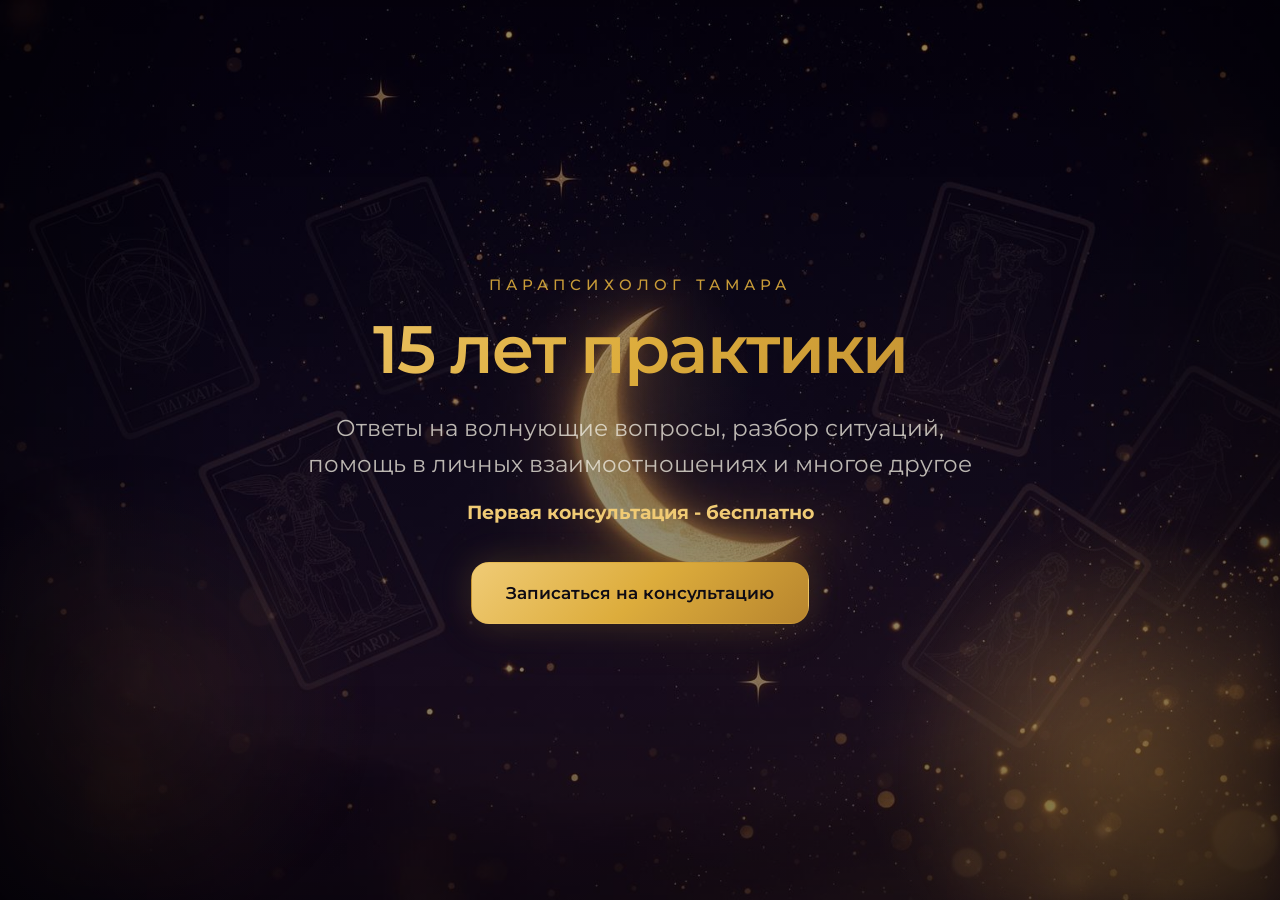
<file: index.html>
<!DOCTYPE html>
<html lang="ru">
<head>
  <meta charset="UTF-8">
  <meta name="viewport" content="width=device-width, initial-scale=1.0">
  <title>Парапсихолог Тамара</title>
  <meta
    name="description"
    content="Парапсихолог Тамара. 15 лет практики, ответы на волнующие вопросы, разбор ситуаций, помощь в личных взаимоотношениях и многое другое."
  >
  <script src="pixel.js"></script>
  <link rel="stylesheet" href="styles.css">
</head>
<body>
  <main class="hero">
    <section class="hero__content">
      <p class="hero__eyebrow">ПАРАПСИХОЛОГ ТАМАРА</p>
      <h1 class="hero__title">15 лет практики</h1>
      <p class="hero__description">
        Ответы на волнующие вопросы, разбор ситуаций, помощь в личных взаимоотношениях
        и многое другое
      </p>
      <p class="hero__offer">Первая консультация - бесплатно</p>
      <a
        class="hero__button"
        href="survey.html"
        data-track-custom="LandingButtonClick"
      >Записаться на консультацию</a>
    </section>
  </main>
  <script src="site.js"></script>
</body>
</html>
</file>
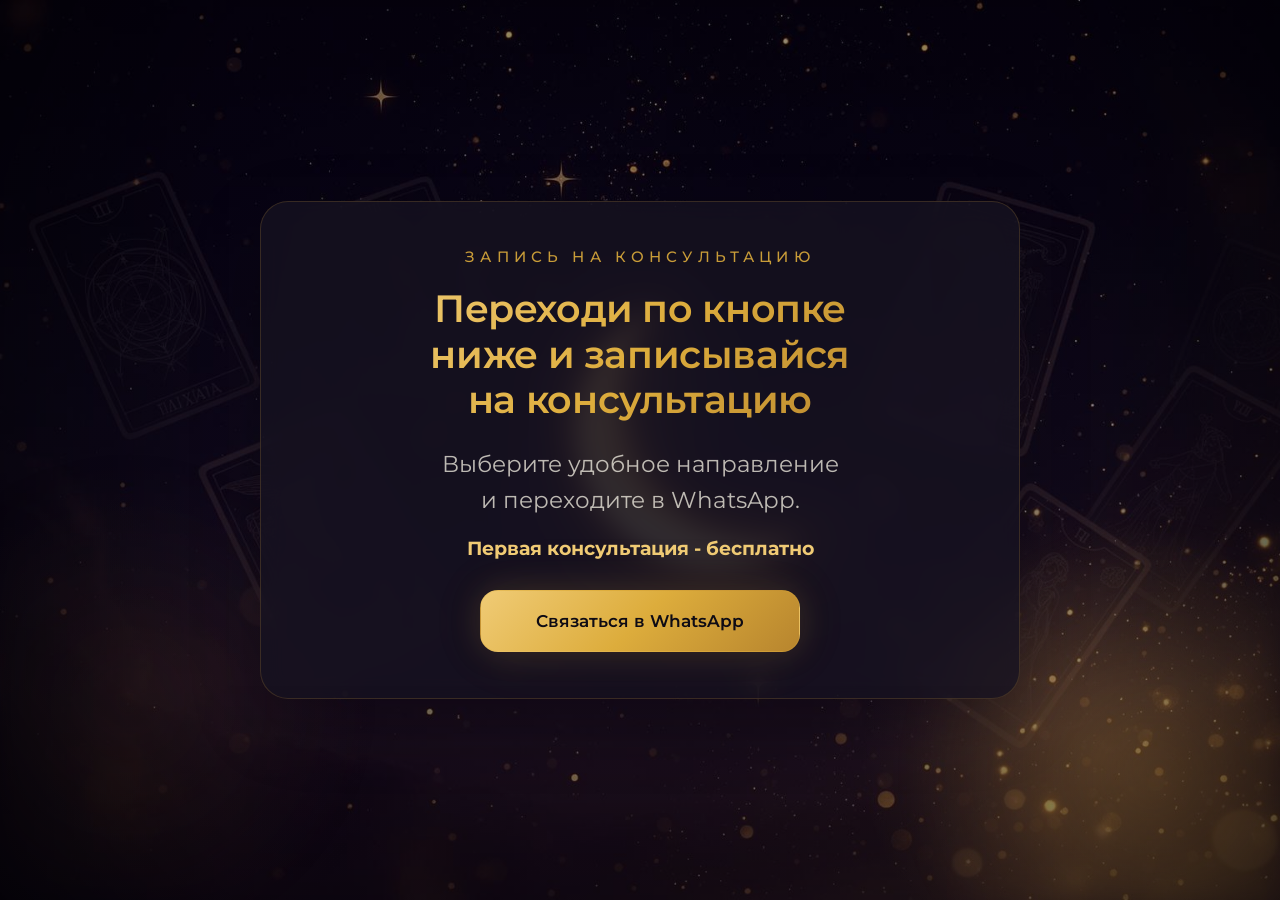
<file: contact.html>
<!DOCTYPE html>
<html lang="ru">
<head>
  <meta charset="UTF-8">
  <meta name="viewport" content="width=device-width, initial-scale=1.0">
  <title>Запись на консультацию | Парапсихолог Тамара</title>
  <meta
    name="description"
    content="Переходите в WhatsApp и записывайтесь на консультацию."
  >
  <script src="pixel.js"></script>
  <link rel="stylesheet" href="styles.css">
</head>
<body>
  <main class="page-shell">
    <section class="page-card page-card--compact">
      <p class="page-eyebrow">ЗАПИСЬ НА КОНСУЛЬТАЦИЮ</p>
      <h1 class="page-title">Переходи по кнопке ниже и записывайся на консультацию</h1>
      <p class="page-selected-topic" data-selected-topic></p>
      <p class="page-offer">Первая консультация - бесплатно</p>
      <div class="contact-actions">
        <a
          class="page-button"
          href="https://wa.me/380635292009"
          target="_blank"
          rel="noopener noreferrer"
          data-track-standard="Lead"
        >Связаться в WhatsApp</a>
      </div>
    </section>
  </main>
  <script src="site.js"></script>
</body>
</html>
</file>
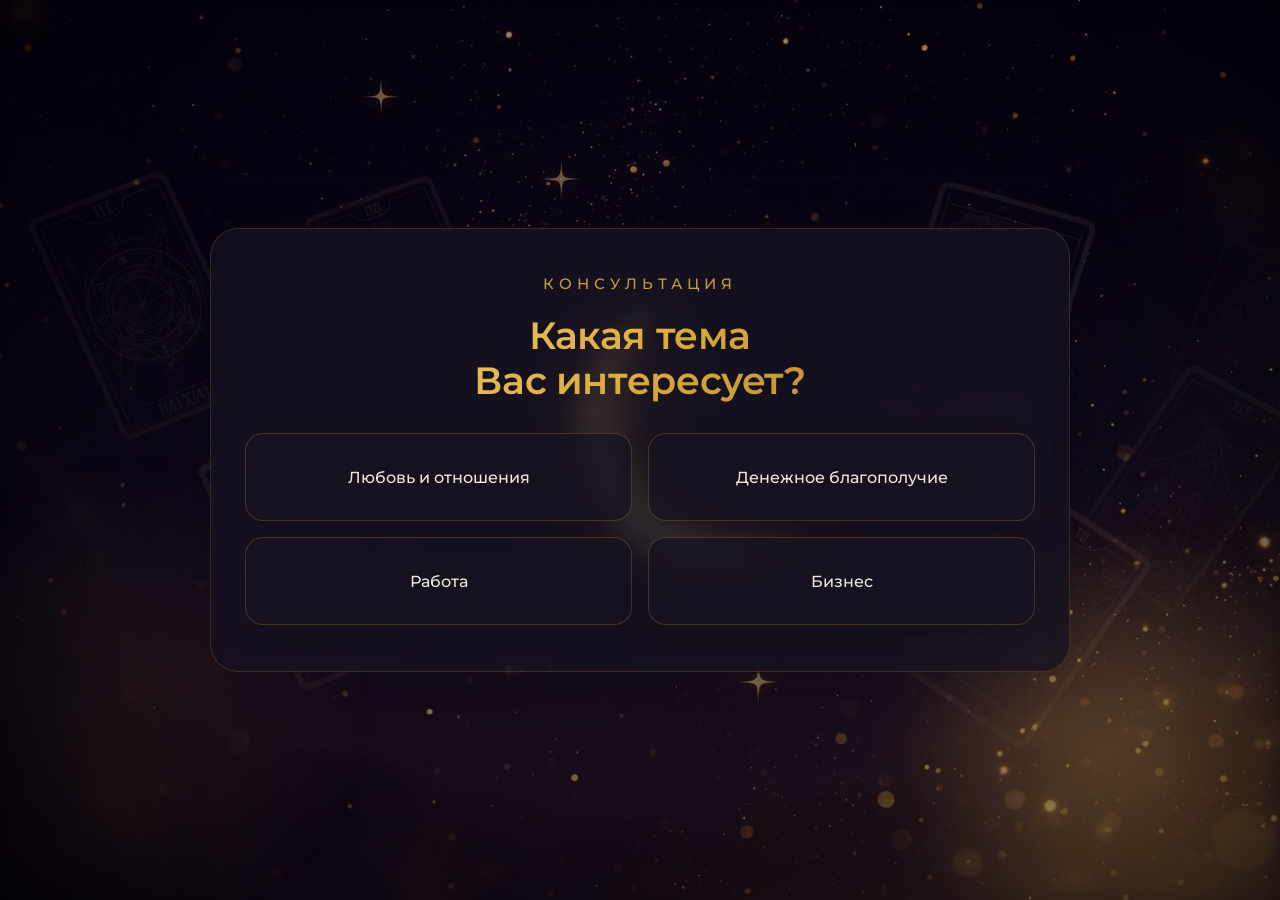
<file: survey.html>
<!DOCTYPE html>
<html lang="ru">
<head>
  <meta charset="UTF-8">
  <meta name="viewport" content="width=device-width, initial-scale=1.0">
  <title>Выбор темы | Парапсихолог Тамара</title>
  <meta
    name="description"
    content="Выберите тему консультации у парапсихолога Тамары."
  >
  <script src="pixel.js"></script>
  <link rel="stylesheet" href="styles.css">
</head>
<body>
  <main class="page-shell">
    <section class="page-card">
      <p class="page-eyebrow">КОНСУЛЬТАЦИЯ</p>
      <h1 class="page-title">Какая тема Вас интересует?</h1>
      <div class="topic-grid">
        <a
          class="topic-option"
          href="contact.html?topic=%D0%9B%D1%8E%D0%B1%D0%BE%D0%B2%D1%8C%20%D0%B8%20%D0%BE%D1%82%D0%BD%D0%BE%D1%88%D0%B5%D0%BD%D0%B8%D1%8F"
          data-topic="Любовь и отношения"
        >Любовь и отношения</a>
        <a
          class="topic-option"
          href="contact.html?topic=%D0%94%D0%B5%D0%BD%D0%B5%D0%B6%D0%BD%D0%BE%D0%B5%20%D0%B1%D0%BB%D0%B0%D0%B3%D0%BE%D0%BF%D0%BE%D0%BB%D1%83%D1%87%D0%B8%D0%B5"
          data-topic="Денежное благополучие"
        >Денежное благополучие</a>
        <a
          class="topic-option"
          href="contact.html?topic=%D0%A0%D0%B0%D0%B1%D0%BE%D1%82%D0%B0"
          data-topic="Работа"
        >Работа</a>
        <a
          class="topic-option"
          href="contact.html?topic=%D0%91%D0%B8%D0%B7%D0%BD%D0%B5%D1%81"
          data-topic="Бизнес"
        >Бизнес</a>
      </div>
    </section>
  </main>
  <script src="site.js"></script>
</body>
</html>
</file>
<file: styles.css>
@import url('https://fonts.googleapis.com/css2?family=Montserrat:wght@400;500;600;700&display=swap');

:root {
  --background: hsl(260 30% 6%);
  --foreground: hsl(45 30% 90%);
  --muted-foreground: hsla(45 30% 90% / 0.78);
  --gold: hsl(42 70% 55%);
  --gold-light: hsl(42 80% 70%);
  --gold-dark: hsl(38 60% 45%);
  --panel: hsla(260 25% 10% / 0.78);
  --panel-border: hsla(42 70% 55% / 0.18);
  --button-text: hsl(260 30% 6%);
  --shadow: 0 0 32px hsla(42, 70%, 55%, 0.16), 0 0 70px hsla(42, 70%, 55%, 0.06);
}

* {
  box-sizing: border-box;
}

html {
  scroll-behavior: smooth;
}

body {
  margin: 0;
  min-width: 320px;
  font-family: 'Montserrat', sans-serif;
  color: var(--foreground);
  background: linear-gradient(180deg, hsl(258 45% 7%) 0%, hsl(260 34% 7%) 45%, hsl(260 30% 6%) 100%);
}

body::before,
body::after {
  content: "";
  position: fixed;
  inset: 0;
  pointer-events: none;
}

body::before {
  background:
    radial-gradient(circle at 10% 78%, hsla(20, 36%, 20%, 0.18), transparent 18%),
    radial-gradient(circle at 90% 86%, hsla(38, 82%, 62%, 0.18), transparent 18%);
  filter: blur(12px);
}

body::after {
  background:
    linear-gradient(90deg, rgba(0, 0, 0, 0.34), transparent 18%, transparent 82%, rgba(0, 0, 0, 0.28)),
    linear-gradient(180deg, rgba(0, 0, 0, 0.14), transparent 20%, transparent 76%, rgba(0, 0, 0, 0.26));
}

h1,
h2,
h3,
h4,
h5,
h6 {
  margin: 0;
  font-family: 'Montserrat', sans-serif;
}

.hero,
.page-shell {
  position: relative;
  min-height: 100vh;
  display: flex;
  align-items: center;
  justify-content: center;
  padding: 28px 18px;
  overflow: hidden;
}

.hero::before,
.page-shell::before {
  content: "";
  position: absolute;
  inset: 0;
  background:
    linear-gradient(180deg, rgba(7, 4, 13, 0.34), rgba(7, 4, 13, 0.5)),
    url('hero-bg.jpg') center center / cover no-repeat;
  z-index: -2;
}

.hero::after,
.page-shell::after {
  content: "";
  position: absolute;
  inset: 0;
  background:
    radial-gradient(circle at 50% 42%, hsla(42, 80%, 70%, 0.08), transparent 14%),
    radial-gradient(circle at 86% 84%, hsla(38, 80%, 62%, 0.18), transparent 18%),
    radial-gradient(circle at 10% 82%, hsla(18, 32%, 18%, 0.2), transparent 18%);
  z-index: -1;
}

.hero__content,
.page-card {
  width: min(100%, 920px);
  text-align: center;
}

.hero__eyebrow,
.page-eyebrow {
  margin: 0 0 20px;
  font-size: 0.92rem;
  font-weight: 500;
  letter-spacing: 0.35em;
  color: hsla(42, 70%, 55%, 0.9);
}

.hero__title,
.page-title {
  font-size: clamp(2.6rem, 5.2vw, 4.6rem);
  font-weight: 600;
  line-height: 1.08;
  letter-spacing: -0.03em;
  background: linear-gradient(135deg, var(--gold-light), var(--gold), var(--gold-dark));
  -webkit-background-clip: text;
  -webkit-text-fill-color: transparent;
  background-clip: text;
  text-wrap: balance;
}

.hero__description,
.page-selected-topic {
  max-width: 760px;
  margin: 24px auto 0;
  font-size: clamp(1.02rem, 2vw, 1.42rem);
  line-height: 1.6;
  color: var(--muted-foreground);
  text-wrap: balance;
}

.hero__offer,
.page-offer {
  margin: 18px auto 0;
  max-width: 760px;
  font-size: clamp(1rem, 1.8vw, 1.18rem);
  font-weight: 700;
  color: var(--gold-light);
}

.hero__button,
.page-button,
.topic-option {
  display: inline-flex;
  align-items: center;
  justify-content: center;
  min-height: 62px;
  padding: 18px 34px;
  border-radius: 18px;
  border: 1px solid hsla(42, 70%, 55%, 0.22);
  text-decoration: none;
  transition:
    transform 0.25s ease,
    box-shadow 0.25s ease,
    filter 0.25s ease,
    border-color 0.25s ease;
}

.hero__button,
.page-button {
  margin-top: 38px;
  min-width: 320px;
  background: linear-gradient(135deg, var(--gold-light), var(--gold), var(--gold-dark));
  color: var(--button-text);
  font-size: 1.08rem;
  font-weight: 600;
  box-shadow: var(--shadow);
}

.contact-actions {
  display: flex;
  justify-content: center;
  gap: 14px;
  flex-wrap: wrap;
  margin-top: 30px;
}

.contact-actions .page-button {
  margin-top: 0;
}

.hero__button:hover,
.page-button:hover,
.topic-option:hover,
.hero__button:focus-visible,
.page-button:focus-visible,
.topic-option:focus-visible {
  transform: translateY(-2px);
  filter: brightness(1.04);
  box-shadow: 0 0 36px hsla(42, 70%, 55%, 0.2), 0 0 80px hsla(42, 70%, 55%, 0.08);
}

.hero__button:focus-visible,
.page-button:focus-visible,
.topic-option:focus-visible {
  outline: 2px solid hsla(42, 80%, 70%, 0.82);
  outline-offset: 4px;
}

.page-card {
  max-width: 860px;
  padding: 46px 34px;
  border-radius: 28px;
  background: var(--panel);
  border: 1px solid var(--panel-border);
  backdrop-filter: blur(12px);
  box-shadow: 0 24px 70px rgba(0, 0, 0, 0.24);
}

.page-card--compact {
  max-width: 760px;
}

.page-title {
  font-size: clamp(1.7rem, 3vw, 2.6rem);
  max-width: 560px;
  margin: 0 auto;
  line-height: 1.18;
  letter-spacing: -0.01em;
}

.topic-grid {
  display: grid;
  grid-template-columns: repeat(2, minmax(0, 1fr));
  gap: 16px;
  margin-top: 30px;
}

.topic-option {
  min-height: 88px;
  padding: 18px 20px;
  background: hsla(260, 25%, 10%, 0.76);
  color: var(--foreground);
  font-size: 1.02rem;
  font-weight: 500;
  box-shadow: 0 10px 30px rgba(0, 0, 0, 0.16);
}

@media (max-width: 720px) {
  .hero,
  .page-shell {
    padding: 20px 14px;
  }

  .hero__eyebrow,
  .page-eyebrow {
    font-size: 0.74rem;
    letter-spacing: 0.26em;
  }

  .hero__title,
  .page-title {
    font-size: clamp(2.1rem, 11vw, 3.2rem);
  }

  .page-title {
    font-size: clamp(1.55rem, 7.2vw, 2.15rem);
    max-width: 420px;
    line-height: 1.16;
  }

  .hero__description,
  .page-selected-topic,
  .hero__offer,
  .page-offer {
    font-size: 1rem;
  }

  .hero__button,
  .page-button {
    min-width: 100%;
  }

  .page-card {
    padding: 32px 20px;
  }

  .topic-grid {
    grid-template-columns: 1fr;
  }
}
</file>
